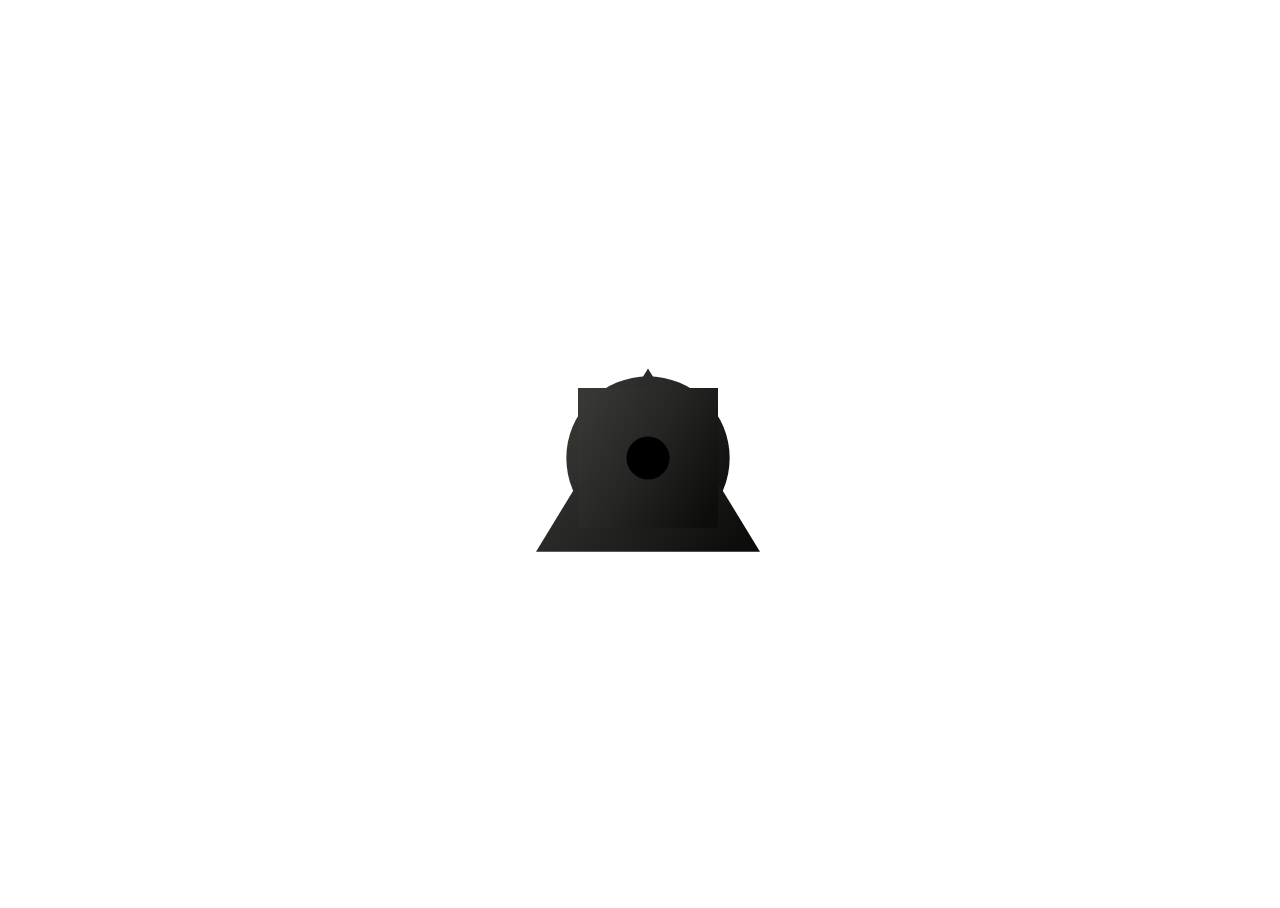
<file: h.html>
<!DOCTYPE html><html lang="en">

<div class="animation-wrapper">
  <div class="layered-animations">
    <svg class="large shape" viewBox="0 0 96 96">
      <defs>
        <linearGradient id="circleGradient" x1="0%" x2="100%" y1="20%" y2="80%">
          <stop stop-color="#373734" offset="0%"/>
          <stop stop-color="#242423" offset="50%"/>
          <stop stop-color="#0D0D0C" offset="100%"/>
        </linearGradient>
      </defs>
      <circle cx="48" cy="48" r="28" fill-rule="evenodd" stroke-linecap="square" fill="url(#circleGradient)"/>
    </svg>
    <svg class="small shape color-red" viewBox="0 0 96 96">
      <polygon fill-rule="evenodd" points="48 17.28 86.4 80.11584 9.6 80.11584" stroke-linecap="square"/>
    </svg>
    <svg class="large shape" viewBox="0 0 96 96">
      <defs>
        <linearGradient id="triangleGradient" x1="0%" x2="100%" y1="20%" y2="80%">
          <stop stop-color="#373734" offset="0%"/>
          <stop stop-color="#242423" offset="50%"/>
          <stop stop-color="#0D0D0C" offset="100%"/>
        </linearGradient>
      </defs>
      <polygon fill-rule="evenodd" points="48 17.28 86.4 80.11584 9.6 80.11584" stroke-linecap="square" fill="url(#triangleGradient)"/>
    </svg>
    <svg class="x-small shape" viewBox="0 0 96 96">
      <polygon fill-rule="evenodd" points="48 17.28 86.4 80.11584 9.6 80.11584" stroke-linecap="square"/>
    </svg>
    <svg class="x-small shape" viewBox="0 0 96 96">
      <rect width="48" height="48" x="24" y="24" fill-rule="evenodd" stroke-linecap="square"/>
    </svg>
    <svg class="small shape color-red" viewBox="0 0 96 96">
      <rect width="48" height="48" x="24" y="24" fill-rule="evenodd" stroke-linecap="square"/>
    </svg>
    <svg class="large shape" viewBox="0 0 96 96">
      <defs>
        <linearGradient id="rectGradient" x1="0%" x2="100%" y1="20%" y2="80%">
          <stop stop-color="#373734" offset="0%"/>
          <stop stop-color="#242423" offset="50%"/>
          <stop stop-color="#0D0D0C" offset="100%"/>
        </linearGradient>
      </defs>
      <rect width="48" height="48" x="24" y="24" fill-rule="evenodd" stroke-linecap="square" fill="url(#rectGradient)"/>
    </svg>
    <svg class="small shape color-red" viewBox="0 0 96 96">
      <circle cx="48" cy="48" r="32" fill-rule="evenodd" stroke-linecap="square"/>
    </svg>
    <svg class="x-small shape" viewBox="0 0 96 96">
      <circle cx="48" cy="48" r="32" fill-rule="evenodd" stroke-linecap="square"/>
    </svg>
  </div>
</div>
<style>
body {
  display: flex;
  justify-content: center;
  align-items: center;
  position: absolute;
  width: 100%;
  height: 100vh;
}

.animation-wrapper {
  width: 80%;
  padding-bottom: 40%;
}

/** Layered Animation **/

.layered-animations {
  position: absolute;
  top: 50%;
  left: 50%;
  display: flex;
  align-items: center;
  justify-content: center;
  width: 1100px;
  height: 550px;
  margin: -275px 0 0 -550px;
}

.layered-animations .shape {
  position: absolute;
  top: 50%;
  overflow: visible;
  width: 280px;
  height: 280px;
  margin-top: -140px;
  stroke: transparent;
  stroke-width: 1px;
  fill: url(#shapesGradient);
}

@media (min-width: 740px) {
  .layered-animations .shape {
    stroke-width: .5px;
  }
}

.layered-animations .small.shape {
  width: 64px;
  height: 64px;
  margin-top: -32px;
  stroke: currentColor;
  fill: currentColor;
}

.layered-animations .x-small.shape {
  width: 32px;
  height: 32px;
  margin-top: -16px;
  stroke: currentColor;
  fill: currentColor;
}
</style>

<script>
function fitElementToParent(el, padding) {
  var timeout = null;
  function resize() {
    if (timeout) clearTimeout(timeout);
    anime.set(el, {scale: 1});
    var pad = padding || 0;
    var parentEl = el.parentNode;
    var elOffsetWidth = el.offsetWidth - pad;
    var parentOffsetWidth = parentEl.offsetWidth;
    var ratio = parentOffsetWidth / elOffsetWidth;
    timeout = setTimeout(anime.set(el, {scale: ratio}), 10);
  }
  resize();
  window.addEventListener('resize', resize);
}

var layeredAnimation = (function() {

  var transformEls = document.querySelectorAll('.transform-progress');
  var layeredAnimationEl = document.querySelector('.layered-animations');
  var shapeEls = layeredAnimationEl.querySelectorAll('.shape');
  var triangleEl = layeredAnimationEl.querySelector('polygon');
  var trianglePoints = triangleEl.getAttribute('points').split(' ');
  var easings = ['easeInOutQuad', 'easeInOutCirc', 'easeInOutSine', 'spring'];

  fitElementToParent(layeredAnimationEl);

  function createKeyframes(value) {
    var keyframes = [];
    for (var i = 0; i < 30; i++) keyframes.push({ value: value });
    return keyframes;
  }

  function animateShape(el) {

    var circleEl = el.querySelector('circle');
    var rectEl = el.querySelector('rect');
    var polyEl = el.querySelector('polygon');

    var animation = anime.timeline({
      targets: el,
      duration: function() { return anime.random(600, 2200); },
      easing: function() { return easings[anime.random(0, easings.length - 1)]; },
      complete: function(anim) { animateShape(anim.animatables[0].target); },
    })
    .add({
      translateX: createKeyframes(function(el) { 
        return el.classList.contains('large') ? anime.random(-300, 300) : anime.random(-520, 520);
      }),
      translateY: createKeyframes(function(el) { 
        return el.classList.contains('large') ? anime.random(-110, 110) : anime.random(-280, 280);
      }),
      rotate: createKeyframes(function() { return anime.random(-180, 180); }),
    }, 0);
    if (circleEl) {
      animation.add({
        targets: circleEl,
        r: createKeyframes(function() { return anime.random(32, 72); }),
      }, 0);
    }
    if (rectEl) {
      animation.add({
        targets: rectEl,
        width: createKeyframes(function() { return anime.random(64, 120); }),
        height: createKeyframes(function() { return anime.random(64, 120); }),
      }, 0);
    }
    if (polyEl) {
      animation.add({
        targets: polyEl,
        points: createKeyframes(function() { 
          var scale = anime.random(72, 180) / 100;
          return trianglePoints.map(function(p) { return p * scale; }).join(' ');
        }),
      }, 0);
    }

  }

  for (var i = 0; i < shapeEls.length; i++) {
    animateShape(shapeEls[i]);
  }

})();
</script>
</file>
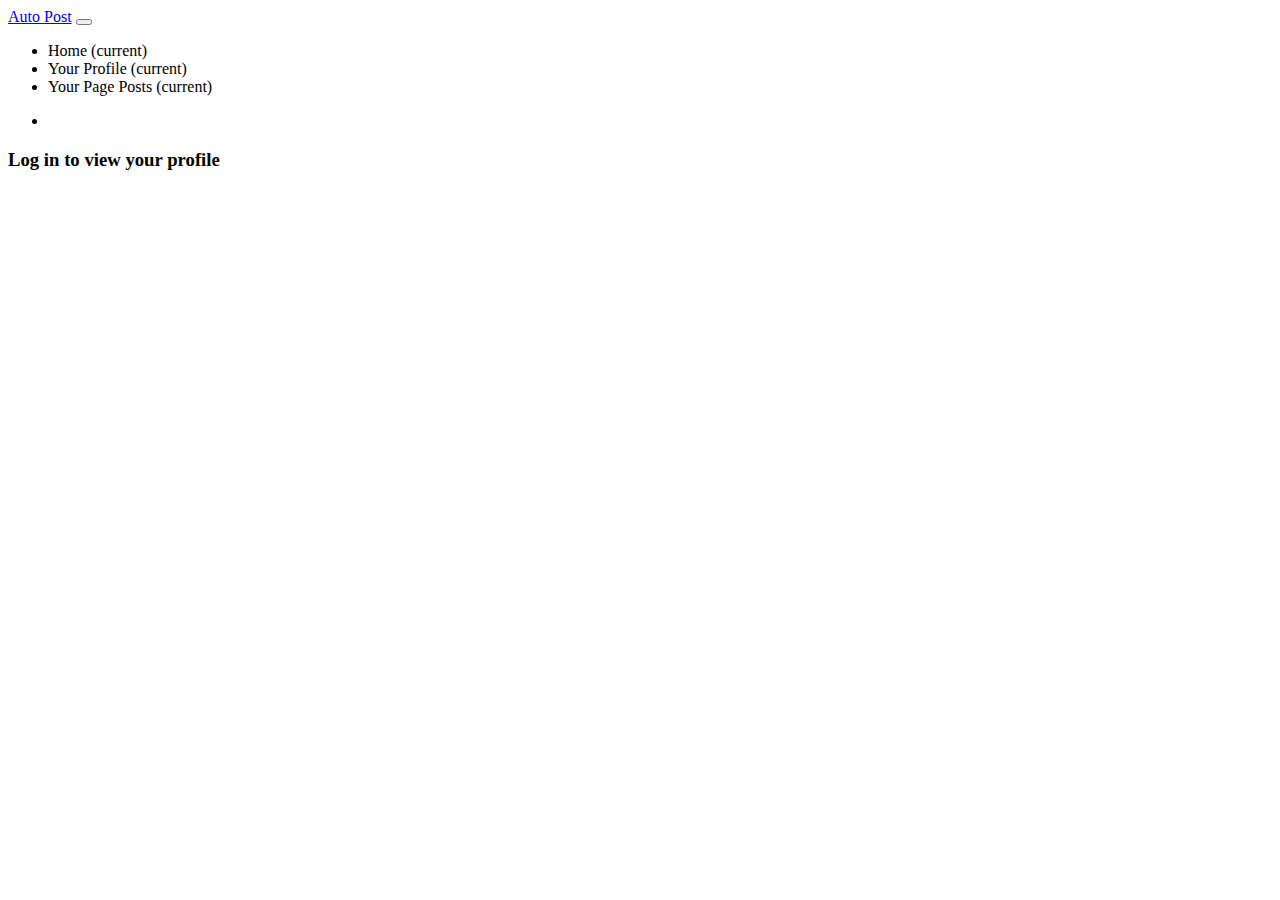
<file: try.html>
<!--
    This is an autopost App created with HTML, CSS, JavaScript and using the FB Api.
    Its main purpose is to allow the user to log-in to their facebook page, and schedule
    the posts for ther page. The post can have an image or not nad it can be scheduled
    from one hour to six months
-->
<html>
<script async defer src="https://connect.facebook.net/en_US/sdk.js"></script>
<head>
    <link rel="stylesheet" href="https://bootswatch.com/4/lux/bootstrap.min.css"</link>

    <!--
        THE CSS styling for the start
    -->
    <style media ="screen">
        #red{color:red}
        #profile,#logout,#feed,#trying,#schedule,#step_one{display:none}
    </style>
    <!--
        THE CSS table styling
    -->
    <style>
    table {
      font-family: arial, sans-serif;
      border-collapse: collapse;
      width: 100%;
    }

    td, th {
      border: 1px solid #dddddd;
      text-align: left;
      padding: 8px;
    }

    tr:nth-child(even) {
      background-color: #dddddd;
    }
    </style>
<body>

    <script>

    //initalises the facebook app annd connects it to the Facebook api for javascript
      window.fbAsyncInit = function() {
        FB.init({
          appId      : '822502571453916',
          cookie     : true,
          xfbml      : true,
          version    : 'v3.3'
        });

        FB.getLoginStatus(function(response) {
            statusChangeCallback(response);
        });

      };

      (function(d, s, id){
         var js, fjs = d.getElementsByTagName(s)[0];
         if (d.getElementById(id)) {return;}
         js = d.createElement(s); js.id = id;
         js.src = "https://connect.facebook.net/en_US/sdk.js";
         fjs.parentNode.insertBefore(js, fjs);
       }(document, 'script', 'facebook-jssdk'));



       //the log-in to facebook function comes directly from the FB API code
       function statusChangeCallback(response){
           if(response.status ==='connected'){

               console.log('Logged in and auth');
               setElements(true);
               testAPI();
           } else {
               console.log('Not logged in');
               setElements(false);
           }
       }

        //checks the log-in state function
        function checkLoginState() {
          FB.getLoginStatus(function(response) {
            var accessToken = response.authResponse.accessToken;
            console.log(accessToken);

            statusChangeCallback(response);
          });
}
    //This function initalises the post to facebook functionality by checking the Page URL from the user
    function postFb(){
        //gets the page id
        let pageid = getPageId();
        //gets the page posts
        getPagePosts();
        console.log(pageid);

        //if id is not a number prompts the user to enter a correct URL
        if (isNaN(pageid)){
            alert("Your URL is not in to correct format!! Please make sure its in the following format: 'https://www.facebook.com/pagename-pageid/' \n Please update it down below before you continue!!" );
        }
        else{
        document.getElementById("schedule").style.display= 'block';
        document.getElementById("red").style.display= 'none';
        //document.getElementById("step_one").style.top= '90%';
        document.getElementById("sentence").innerHTML = "To Change The Posting Page just post the URL of the new page below:";
        //document.getElementById("url").value == "";

        //accesses the facebook page
        FB.api('/'+ pageid +'?fields=access_token', function(response) {
            document.getElementById("trying").innerHTML= response.access_token;
        });
    }
    }

    //this function takes a text and a time from the user and posts on facebook
    function postNow(bodyLabel,timeLabel){
        //gets the page id
        let pageid = getPageId();
        console.log(timeLabel);
        //gets the page token
        let pageToken = document.getElementById("trying").textContent;

        //gets the text content from the user
        let body = document.getElementById(bodyLabel).textContent;
        //posts on facebook
        FB.api('/' + pageid + '/feed', 'post', {message: body, access_token: pageToken,published:false,scheduled_publish_time:timeLabel}, function(response) {
            console.log(response);
            //checks if the post was scheduled or not
            if(response && !response.error){
                alert("Success!! Your post has been Scheduled");
            } else {
                alert("Error. Your Post has not been scheduled! Please try again!");
            }
        });
    }

    //this function gets the page posts based on the page id
    function getPagePosts(){
    let pageid = getPageId();

        FB.api('/' + pageid + '/feed',function(response){
            if(response && !response.error){
                console.log(response);
                buildFeed(response);
                }
            });
    }

    //this function gets the users information such as name,email,birthday and location
    function testAPI(){

        FB.api('/me?fields=name,email,birthday,location',function(response){

            //if everything is good then it will build the user profile, build the schduling tool and setmin and max values for the time
            if(response && !response.error){
                buildProfile(response);
                buildSchedule();
                setMinMaxValues();
            }

        })
    }


    //this function builds the scheduling tool aka the table used the schdule your posts on facebook
    function buildSchedule(){
        let schedule =`
        <h2> Auto Post Tool for Facebook </h2>
        <table>
         <tr>
           <th>Add post Text</th>
           <th>Add Picture (ONLY PNG, JPG)</th>
           <th>Date & Time</th>
           <th>Facebook post</th>
         </tr>
         <tr>
           <td><input type="text" name="Post" id="post-text-one"><p id="post-text-one-label" display="none"><br></td>
           <td><input type="file" name="fileupload"  id="image_input_one"></td>
           <td><input type="datetime-local" id="post-one-time"
               class="post-time" name="post-time" display="block"> <p id="post-one-time-label" display="none"></p></td>
           <td> <button type="button" onclick="setPost('post-text-one','post-text-one-label','post-one-time','post-one-time-label','image_input_one')">Schedule Post</button>
           <button type="button" onclick="editPost('post-text-one','post-text-one-label','post-one-time','post-one-time-label','image_input_one')">New Post</button></td>

         </tr>
         <tr>
             <td><input type="text" name="Post" id="post-text-two"><p id="post-text-two-label" display="none"><br></td>
             <td><input type="file" name="fileupload"  id="image_input_two"></td>
             <td><input type="datetime-local" id="post-two-time"
                 class="post-time" name="post-time"><p id="post-two-time-label" display="none"></p></td>
                 <td> <button type="button" onclick="setPost('post-text-two','post-text-two-label','post-two-time','post-two-time-label','image_input_two')">Schedule Post</button>
                 <button type="button" onclick="editPost('post-text-two','post-text-two-label','post-two-time','post-two-time-label','image_input_two')">New Post</button></td>
           </tr>
           <tr>
             <td><input type="text" name="Post" id="post-text-three"><p id="post-text-three-label" display="none"><br></td>
             <td><input type="file" name="fileupload" id="image_input_three"></td>
             <td><input type="datetime-local" id="post-three-time"
                    name="post-time" class="post-time"><p id="post-three-time-label" display="none"></p></td>
                    <td> <button type="button" onclick="setPost('post-text-three','post-text-three-label','post-three-time','post-three-time-label','image_input_three')">Schedule Post</button>
                    <button type="button" onclick="editPost('post-text-three','post-text-three-label','post-three-time','post-three-time-label','image_input_three')">New Post</button></td>
            </tr>
           <tr>
             <td><input type="text" name="Post" id="post-text-four"><p id="post-text-four-label" display="none"><br></td>
             <td><input type="file" name="fileupload" id="image_input_four"></td>
             <td><input type="datetime-local" id="post-four-time"
                    name="post-time" class="post-time"><p id="post-four-time-label" display="none"></p></td>
                    <td> <button type="button" onclick="setPost('post-text-four','post-text-four-label','post-four-time','post-four-time-label','image_input_four')">Schedule Post</button>
                    <button type="button" onclick="editPost('post-text-four','post-text-four-label','post-four-time','post-four-time-label','image_input_four')">New Post</button></td>
           </tr>
           <tr>
             <td><input type="text" name="Post" id="post-text-five"><p id="post-text-five-label" display="none"><br></td>
             <td><input type="file" name="fileupload"  id="image_input_five"></td>
             <td><input type="datetime-local" id="post-five-time"
                    name="post-time" class="post-time"><p id="post-five-time-label" display="none"></p></td>
                    <td> <button type="button" onclick="setPost('post-text-five','post-text-five-label','post-five-time','post-five-time-label','image_input_five')">Schedule Post</button>
                    <button type="button" onclick="editPost('post-text-five','post-text-five-label','post-five-time','post-five-time-label','image_input_five')">New Post</button></td></tr>
           <tr>
             <td><input type="text" name="Post" id="post-text-six"><p id="post-text-six-label" display="none"></p><br></td>
             <td><input type="file" name="fileupload" id="image_input_six"></td>
             <td><input type="datetime-local" id="post-six-time"
                    name="post-time" class="post-time"><p id="post-six-time-label" display="none"></p></td>
                    <td> <button type="button" onclick="setPost('post-text-six','post-text-six-label','post-six-time','post-six-time-label','image_input_six')">Schedule Post</button>
                    <button type="button" onclick="editPost('post-text-six','post-text-six-label','post-six-time','post-six-time-label','image_input_six')">New Post</button></td></tr>
       </table>
        `
        document.getElementById('schedule').innerHTML =schedule;
    }

    //this function builds the user profile based on his information
    function buildProfile(user){
        let profile = `
            <h3>${user.name} </h3>
            <ul class="list-group">
            <li class="list-group-item"> User ID: ${user.id}</li>
            <li class="list-group-item"> Email: ${user.email}</li>
            <li class="list-group-item"> Birthday: ${user.birthday}</li>
            <li class="list-group-item"> Location: ${user.location.name}</li>
            </ul>
        `;
        document.getElementById('profile').innerHTML =profile;
    }

    //this function builds the page feed
    function buildFeed(feed){
        let output = `<h3> Latest Page Post: </h3>`;
        for (let i in feed.data){
            if(feed.data[i].message){
                output += `
                <div class="well">
                ${'Post: ' + feed.data[i].message} <span> ${'Date: ' + feed.data[i].created_time}</span>
                </div>`;
            }
        }
        document.getElementById('feed').innerHTML =output;
    }

    //this function sets up all the elements upon login
    function setElements(isLoggedIn){
        if(isLoggedIn){
            document.getElementById('logout').style.display= 'block';
            document.getElementById('step_one').style.display= 'block';
            document.getElementById('step_one').style.position = 'relative';
            document.getElementById('step_one').style.left ='10%';
            document.getElementById('step_one').style.top ='5%';
            document.getElementById('schedule').style.position = 'relative';
            document.getElementById('schedule').style.left = '0%';
            //document.getElementById('step_one').style.top = '15%';
            //document.getElementById('feed').style.display= 'block';
            document.getElementById('fb-btn').style.display= 'none';
            document.getElementById('heading').style.display= 'none';
            document.getElementById('red').style.display = 'block';
            document.getElementById("sentence").innerHTML = "Add the URL of the page you want to post to:";
        }else{
            document.getElementById('logout').style.display= 'none';
            document.getElementById('feed').style.display= 'none';
            document.getElementById('profile').style.display= 'none';
            document.getElementById('schedule').style.display= 'none';
            document.getElementById('fb-btn').style.display= 'block';
            document.getElementById('heading').style.display= 'block';
            document.getElementById('step_one').style.display ='none';

        }
    }

    //this function logs the user out
    function logout(){
        FB.logout(function(response){
            console.log('Not logged in');
            setElements(false);
        })
    }

        //this function gets todays date
        function getTodaysDate(){
            let today = new Date();
            let date = today.getFullYear()+'-'+("0" + (today.getMonth() + 1)).slice(-2)+'-'+today.getDate();
            let time = today.getHours() + ":" + today.getMinutes();
            let dateTime = date+'T'+time;
            return dateTime;
        }

        //this function gets the max date (6 months from now)
        function getMaxDate(){
            let today = new Date();
            let maxDate = today.getFullYear()+'-'+("0" + (today.getMonth() + 7)).slice(-2)+'-'+("0" + today.getDate()).slice(-2);
            let time = ("0"+(today.getHours())).slice(-2) + ":" + ("0" + today.getMinutes()).slice(-2);
            let dateTime = maxDate+'T'+time;
            return dateTime;
        }

        //this function gets the min date (1 hour from now)
        function getMinDate(){
            let today = new Date();
            let date = today.getFullYear()+'-'+("0" + (today.getMonth() + 1)).slice(-2)+'-'+("0" + today.getDate()).slice(-2);
            let minTime = ("0"+(today.getHours()+1)).slice(-2) + ":" + ("0" + today.getMinutes()).slice(-2);
            let dateTime = date+'T'+minTime;
            return dateTime;
        }

        //this function sets the min and the max values in the scheduling tool
        function setMinMaxValues(){
            var postTimes = document.getElementsByClassName("post-time");
            Array.prototype.forEach.call(postTimes, function(postTime) {
            postTime.max= getMaxDate();
            postTime.min= getMinDate();
        });
        }

        //this is the function that actually posts on facebook when the button is clicked
        function setPost(postId,labelId,postDateId,labelDateId,imageInput){
            //it sets the post text first
            setPostText(postId,labelId);
            //then sets the date to post
            setDate(postDateId,labelDateId);

            //then it converts the post time to unix time
            let postTime = convertToUnix(postDateId);

            //it checks if the user has input an image or not and calls the appropriate posting function
            if(document.getElementById(imageInput).value.length == 0){
                postNow(labelId,postTime);
            }
            else{
                postPhoto(labelId,postTime,imageInput);
            }
        }

        //the purpose for this function now is to just add a new post
        function editPost(postId,labelId,postDateId,labelDateId,imageInput){

            editPostText(postId,labelId);
            editDate(postDateId,labelDateId);
        }

        //this function converts the time from mm-dd--yyy to unix
        function convertToUnix(labelId){
            if(document.getElementById(labelId).value != ""){
                let setDate = document.getElementById(labelId).value;
                //console.log(setDate);
                let publishTime = Math.round(new Date(setDate).getTime() / 1000);
                //console.log(publishTime);
                return publishTime;
            }
        }

        //this function sets the date for the post by getting the user input
        function setDate(postDateId,labelDateId){
                if(document.getElementById(postDateId).value < document.getElementById(postDateId).min){
                    alert('Please enter a date between an hour and six months of the post!')
                } else{
                    document.getElementById(postDateId).style.display = "none";
                    let date = document.getElementById(postDateId).value;
                    document.getElementById(labelDateId).style.display = "block";
                    document.getElementById(labelDateId).innerHTML = date;
                }
        }

        //this function sets the post text depending on user input
        function setPostText(postId,labelId){
            if(document.getElementById(postId).value == ""){
                alert('You cant post nothing!')
            }else{
                document.getElementById(postId).style.display = "none";
                let post = document.getElementById(postId).value;
                document.getElementById(labelId).style.display = "block";
                document.getElementById(labelId).innerHTML = post;
        }
        }

        //this function for now just sets the up the date for a new date to be inserted
        function editDate(postDateId,labelDateId){
            document.getElementById(postDateId).style.display = "block";
            let date = document.getElementById(postDateId).value;
            document.getElementById(labelDateId).style.display = "none";
            document.getElementById(postDateId).value = date;
        }
        //this function sets the text for a new text to be inserted
        function editPostText(postId,labelId){
            document.getElementById(postId).style.display = "block";
            let post = document.getElementById(postId).value;
            document.getElementById(labelId).style.display = "none";
            document.getElementById(postId).value = post;
        }

        //this function just sets up the home window
        function yourHome(){
            document.getElementById('profile').style.display ="none";
            document.getElementById('feed').style.display ="none";
            document.getElementById('schedule').style.display ="block";
        }
        //this function sets up the profile window
        function yourProfile(){
            document.getElementById('profile').style.display ="block";
            document.getElementById('feed').style.display ="none";
            document.getElementById('schedule').style.display ="none";
        }
        //this function sets up the feed window
        function yourFeed(){
            document.getElementById('profile').style.display ="none";
            document.getElementById('feed').style.display ="block";
            document.getElementById('schedule').style.display ="none";
        }

        //this function gets the page id from the url
        function getPageId(){
        let url = document.getElementById("url").value;
        let ids = "";
        let stop = false;
        let i = 2;

            while(!stop){
                if(url[url.length-i] != "-"){
                ids += url[url.length-i]
                i++;
                }else{
                stop = true;
                }
            }
                return reverse(ids);
        }

        //this is just a reverse function I build to get the appropriate id from the URL
        function reverse(str){
          let reversed = "";
          for (var i = str.length - 1; i >= 0; i--){
            reversed += str[i];
          }
          return reversed;
        }

        //this is the function that schdules a post with a picture on it. It makes the picture so the FB API would understand
        function postPhoto(bodyLabel,timeLabel,imageInput){
            let pageId = getPageId();
            let pageAccessToken = document.getElementById("trying").textContent;
            let message = document.getElementById(bodyLabel).textContent;

            const fileReader = new FileReader();
            const file = document.getElementById(imageInput).files[0];

            fileReader.onloadend = async () => {
	        const photoData = new Blob([fileReader.result], {type: 'image/jpg'});
	        const formData = new FormData();

	       formData.append('access_token', pageAccessToken);
	       formData.append('source', photoData);
	       formData.append('message', message);
           formData.append('scheduled_publish_time',timeLabel);
           formData.append('published',false);


		    let response = await fetch(`https://graph.facebook.com/${pageId}/photos`, {
		    body: formData,
		    method: 'post'
	});
	response = await response.json();
    if(response && !response.error){
        alert("Success!! Your post has been scheduled")
    }
    else {
        alert("Error you post has not been scheduled! Please try again!");
    }
	console.log(response);
};
fileReader.readAsArrayBuffer(file);
        }

    </script>

    <!--
        This is where the navigation bar is created with little functionality to it
    -->

    <nav class="navbar navbar-expand-md">
      <a class="navbar-brand" href="#">Auto Post</a>
      <button class="navbar-toggler" type="button" data-toggle="collapse" data-target="#navbarsExampleDefault" aria-controls="navbarsExampleDefault" aria-expanded="false" aria-label="Toggle navigation">
        <span class="navbar-toggler-icon"></span>
      </button>

      <div class="collapse navbar-collapse" id="navbarsExampleDefault">
        <ul class="navbar-nav mr-auto">
          <li>
            <a class="nav-link" onclick= 'yourHome()' >Home <span class="sr-only">(current)</span></a>
          </li>
          <li>
            <a class="nav-link" onclick= 'yourProfile()'>Your Profile <span class="sr-only">(current)</span></a>
          </li>
          <li>
            <a class="nav-link" onclick= 'yourFeed()'>Your Page Posts <span class="sr-only">(current)</span></a>
          </li>

        </ul>

        <ul class="navbar-nav mr-right">
            <li><a id="logout" href="#" onclick="logout()">Logout</a> </li>
            <fb:login-button
            id="fb-btn"
              scope="public_profile,email,user_birthday,user_location,user_posts,pages_show_list,manage_pages,publish_pages",return_scopes = true,
              onlogin="checkLoginState();">
            </fb:login-button>

        </ul>


      </div>
    </nav>

    <!--
    This is the container for the login page
    -->
    <div class="container">
        <h3 id="heading"> Log in to view your profile </h3>
        <div id="profile"></div>
        <div id="schedule"></div>
        <div id="feed"></div>
    </div>
    <!--
    This is so that the user has to place the appropriate URL as part of the step one of autoposting
    -->
    <div id="step_one">
        <h2 id="red"> Step 1: </h2>
        <h3 id="sentence">Add the URL of the page you want to post to:</h3>
        <h2 id="trying"> E </h2>
        <input type="text" name="URL" id="url" display ="block">
        <button onclick="postFb()">Add URL</button>
    </div>



</body>
</html>
</file>
